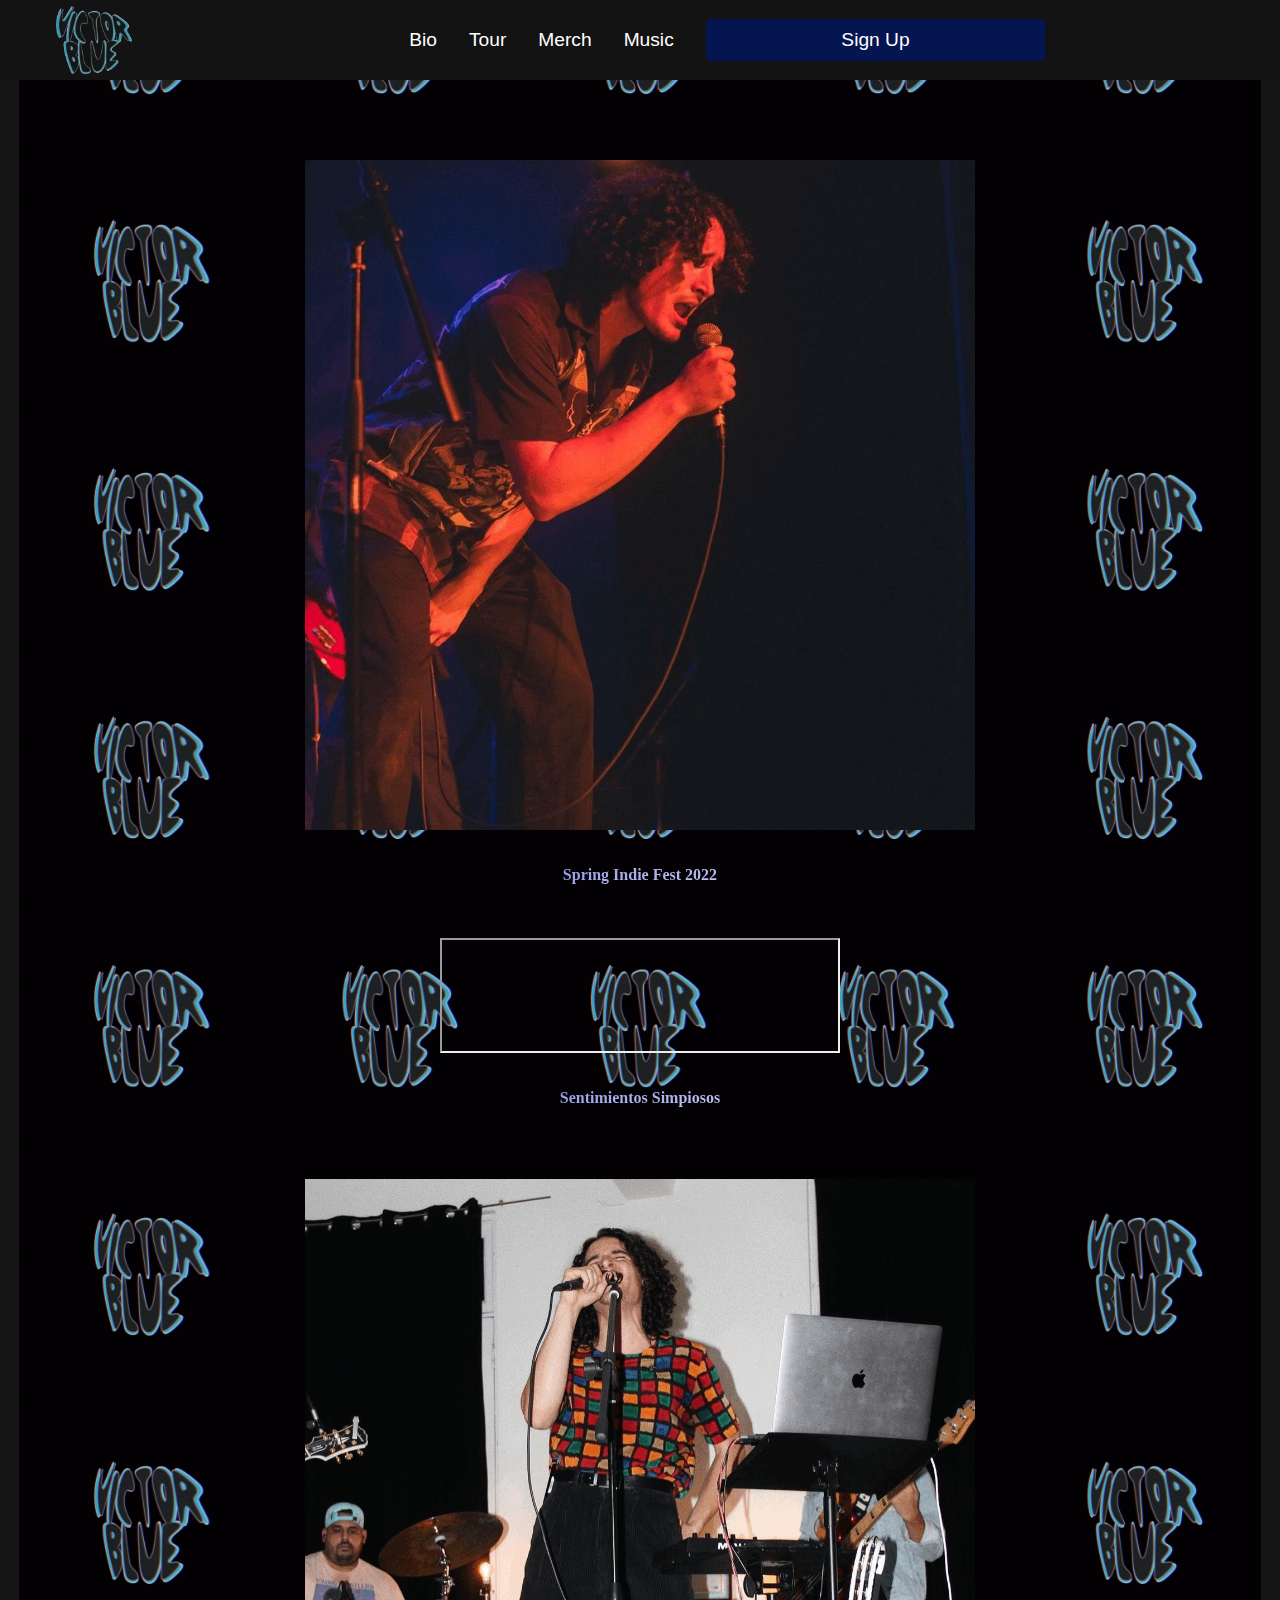
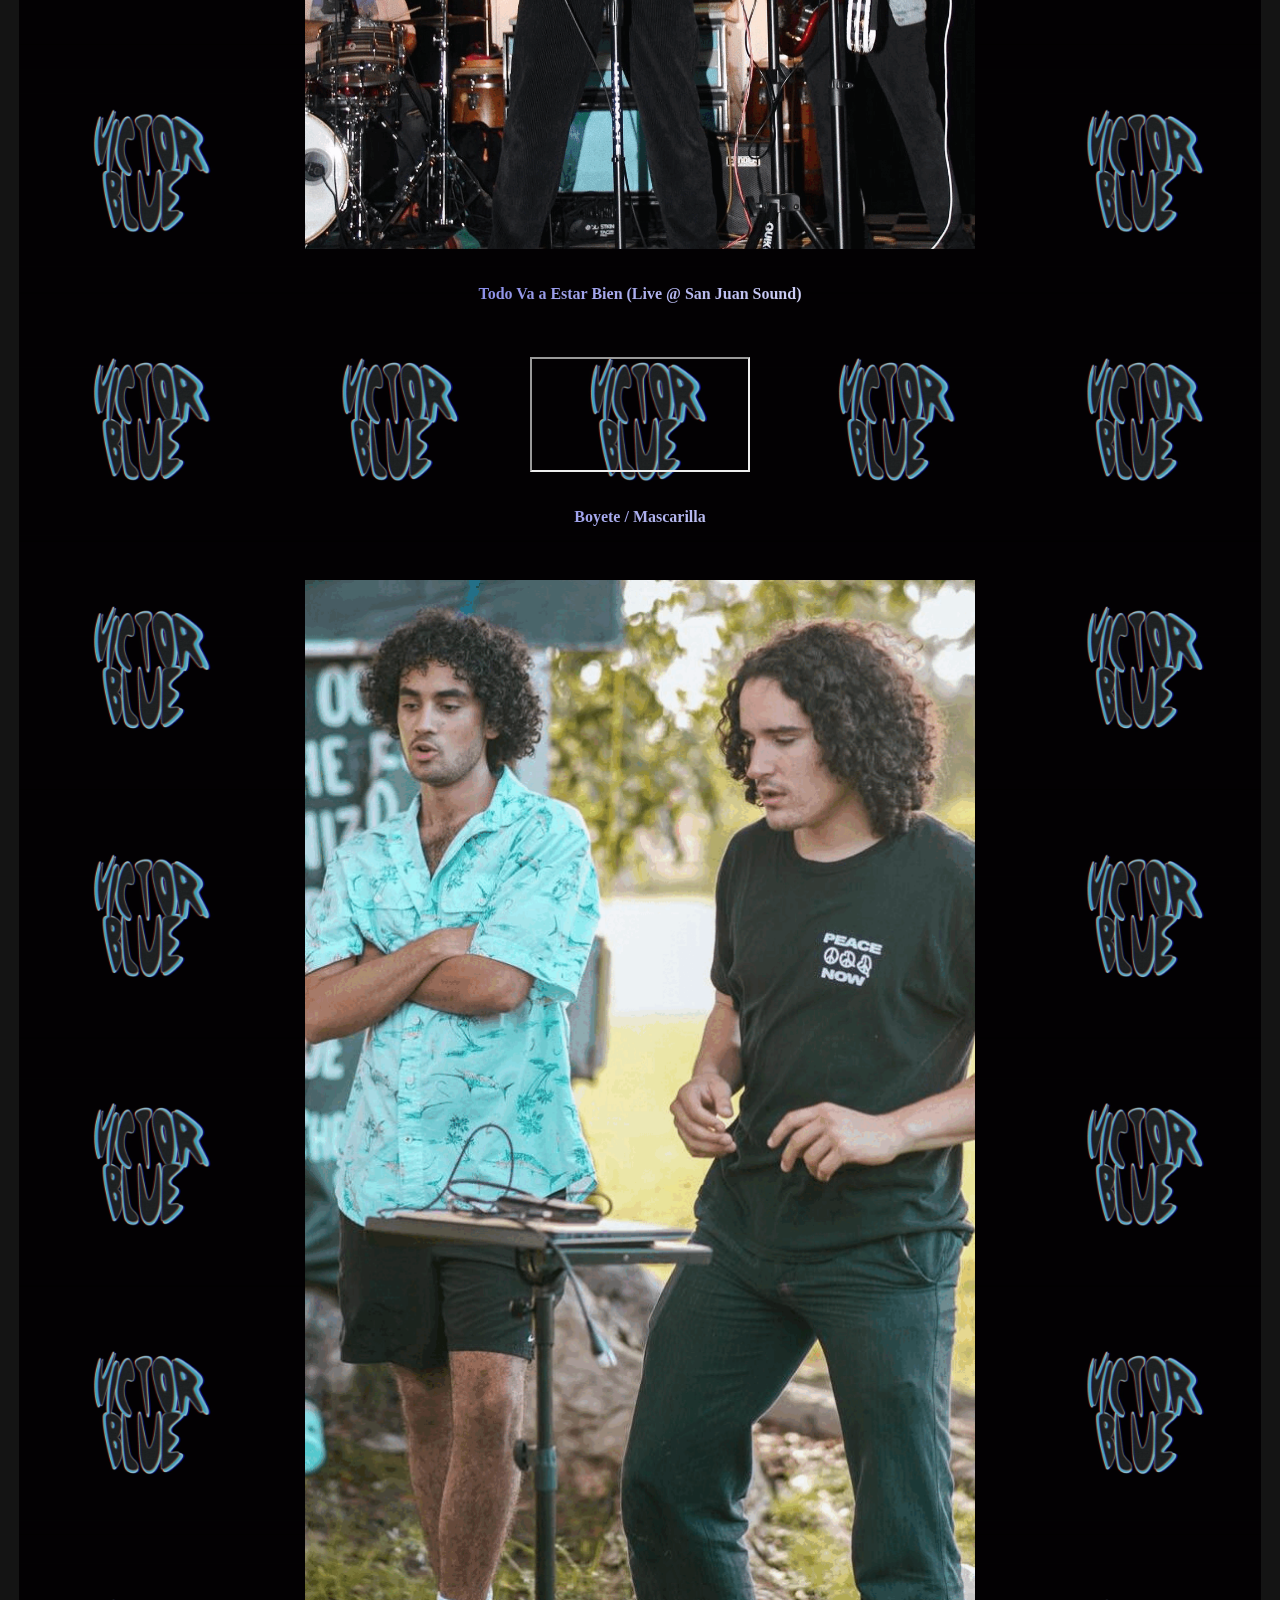
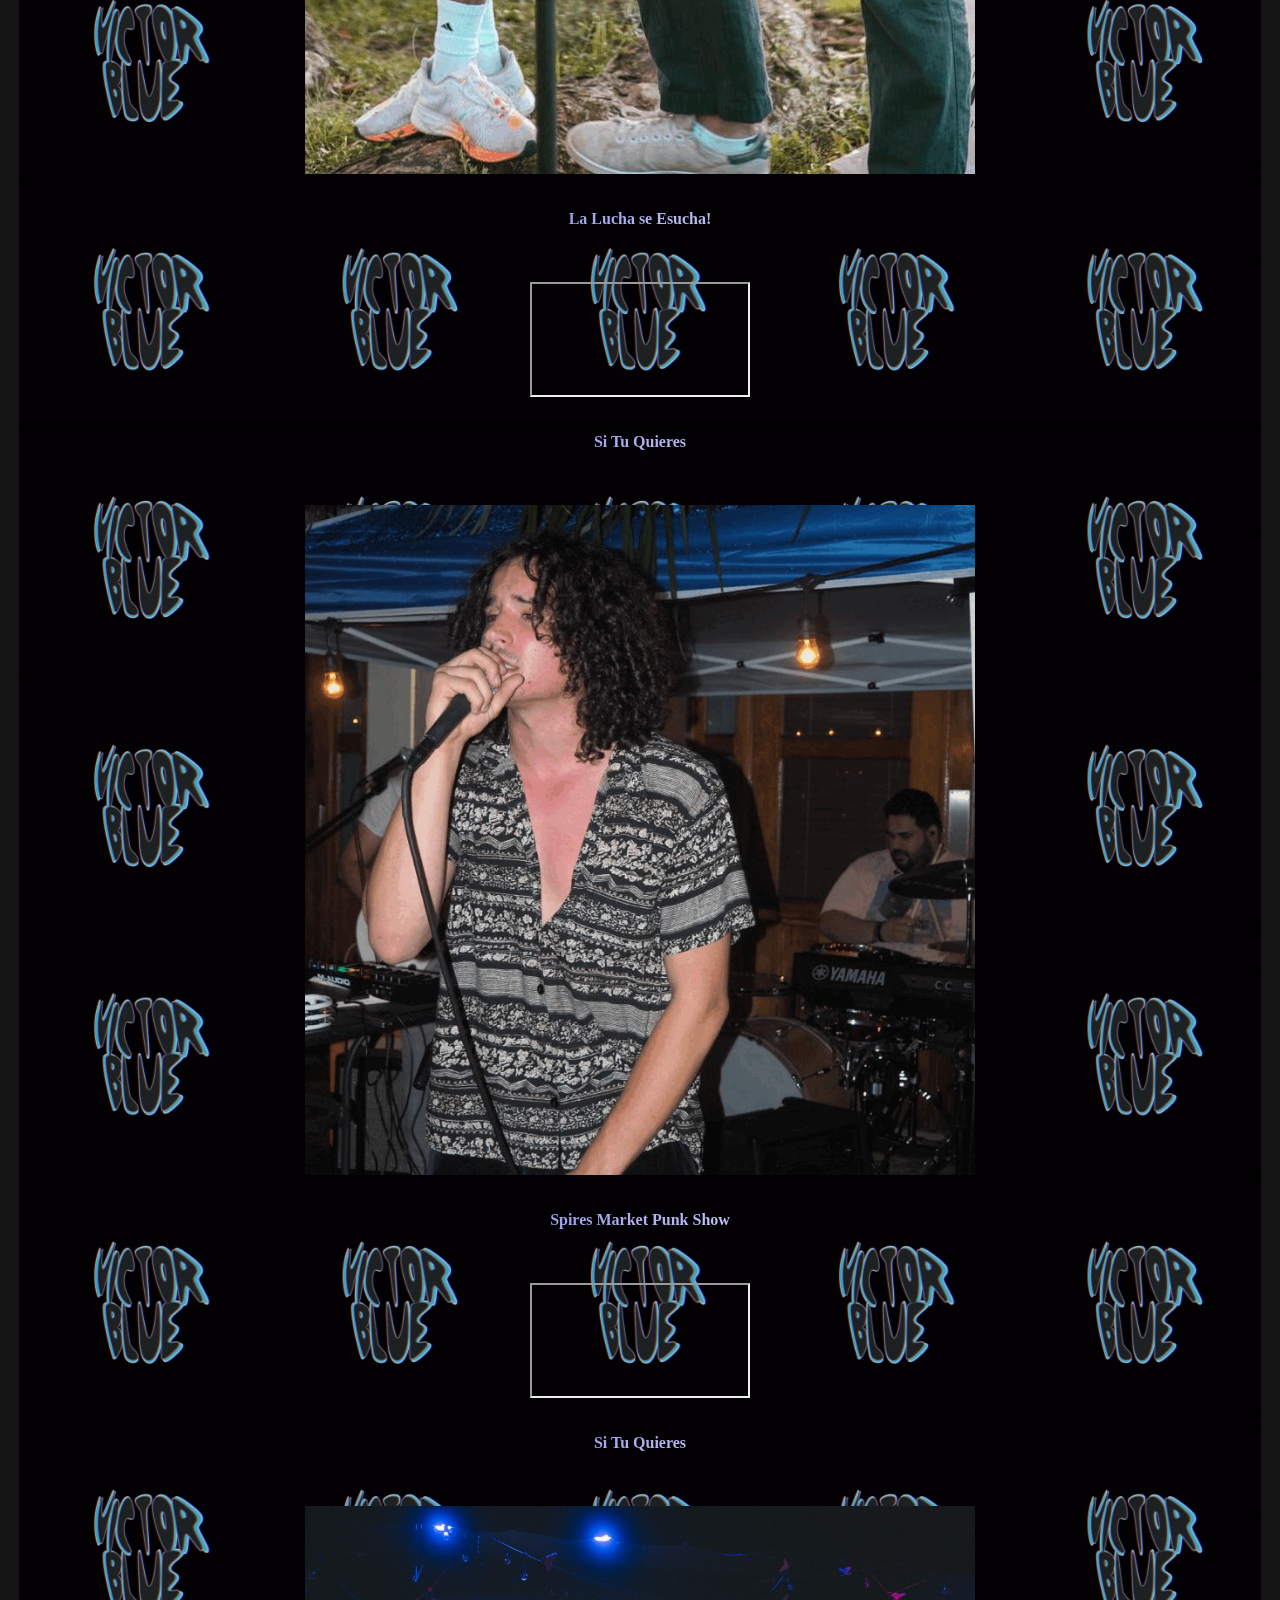
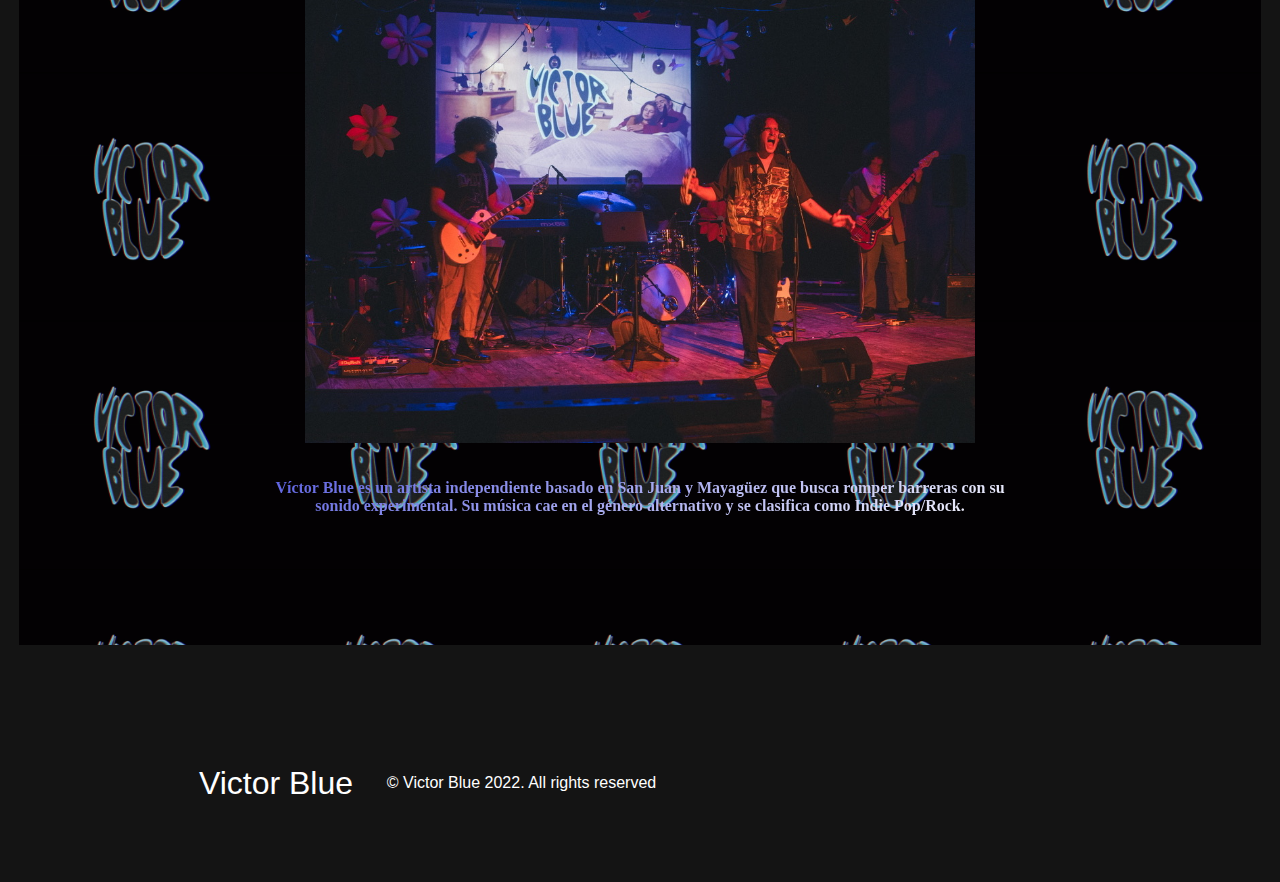
<file: index.html>
<!DOCTYPE html>
<html lang="en">
  <head>    
    <meta charset="UTF-8" />
    <meta name="viewport" content="width=device-width, initial-scale=1.0" />
    <title>Victor Blue</title>
    <link rel="stylesheet" href="styles.css" />
    <link
      rel="stylesheet"
      href="https://use.fontawesome.com/releases/v5.14.0/css/all.css"
      integrity="sha384-HzLeBuhoNPvSl5KYnjx0BT+WB0QEEqLprO+NBkkk5gbc67FTaL7XIGa2w1L0Xbgc"
      crossorigin="anonymous"
    />
    <link
      href="https://fonts.googleapis.com/css2?family=Kumbh+Sans:wght@400;700&display=swap"
      rel="stylesheet"
    />
    <link href="https://fonts.cdnfonts.com/css/la-mamucha" rel="stylesheet">
    <link href="https://fonts.cdnfonts.com/css/d-delikan" rel="stylesheet">
    <link rel="icon" type="image/x-icon" href="/images/victor blue logo.png">
    <link href="https://fonts.cdnfonts.com/css/bristol" rel="stylesheet">
    <link href='https://fonts.googleapis.com/css?family=DM Sans' rel="stylesheet">
    <link href='https://fonts.googleapis.com/css?family=DM Mono' rel='stylesheet'>
    <link href="https://fonts.cdnfonts.com/css/la-mamucha" rel="stylesheet">
    <link rel="preload" as="font" href="https://fonts.cdnfonts.com/css/d-delikan" rel="stylesheet">
    <script async src="https://pagead2.googlesyndication.com/pagead/js/adsbygoogle.js?client=ca-pub-6752768469404309"
    crossorigin="anonymous"></script>
    
    
                
                
                
  </head>
  <body>
    <nav class="navbar">
      <div class="navbar__container">
        <img href = "/" id="navbar__logo" src="images/victor blue logo.png" /> 
        <a href="/" id="footer__logo"></a>
        <br>

        <div class="navbar__toggle" id="mobile-menu">
          
          <span class="bar"></span> <span class="bar"></span>
          <span class="bar"></span>
        </div>
        <ul class="navbar__menu">
          
          <li class="navbar__item">
            <a href="/" class="navbar__links">Bio</a>
          </li>
          <li class="navbar__item">
            <a href="/tour.html" class="navbar__links">Tour</a>
          </li>
          <li class="navbar__item">
            <a href="/merch.html" class="navbar__links">Merch</a>
          </li>
          <li class="navbar__item">
            <a href="/player.html" class="navbar__links">Music</a>
          </li>
          <li class="navbar__btn">
            <a href="/signup.html" class="button">Sign Up</a>
          </li>
            <div class="social__icons">
              <a
                class="social__icon--link"
                href="https://open.spotify.com/artist/07zsoNKx5Sr725RpkPxuOn?si=XzKCmrENR46TDIdpQR7X-w"
                target="_blank"
                aria-label="Spotify"
              >
                <i class="fab fa-spotify"></i>
              </a>
              <a
              class="social__icon--link"
              href="https://twitter.com/victor__blue"
              target="_blank"
              aria-label="Twitter"
            >
              <i class="fab fa-itunes-note"></i>
            </a>
              
              <a
                class="social__icon--link"
                href="https://www.instagram.com/victorbluemusic/"
                target="_blank"
                aria-label="Instagram"
              >
                <i class="fab fa-instagram"></i>
              </a>
              <a
                class="social__icon--link"
                href="https://www.youtube.com/channel/UCWKJiuC3KaworW6A3TYJx4A/featured"
                target="_blank"
                aria-label="Youtube"
              >
                <i class="fab fa-youtube"></i>
              </a>
              <a
                class="social__icon--link"
                href="https://www.facebook.com/victorbluemusic"
                target="_blank"
                aria-label="Facebook"
              >
                <i class="fab fa-facebook"></i>
              </a>
            </div>
        </ul>
      </div>
    </nav>
    
  

    <!-- Hero Section -->
    <div class="main">
      <div class="main__container">
        <div class="main__content"> 
        
          <img id="main__img" src="images/sifvictorblue.gif" />
          <h2>Spring Indie Fest 2022</h2>
          <br>
          <br>
          <br>
          <iframe width="400" height="115"
          src="https://www.youtube.com/embed/DpUzymVGMxE?autoplay=1&mute=1"> 
          </iframe>         
          <h2>Sentimientos Simpiosos</h2>
          <br>
          <br>
          <br>
          <br>
          <img id="main__img" src="images/sjsvictorblue.gif" />
          <h2>Todo Va a Estar Bien (Live @ San Juan Sound)</h2>
          <br>
          <br>
          <br>
          <iframe width="220" height="115"
          src="https://www.youtube.com/embed/RS-WogB0I_8?autoplay=1&mute=1"> 
          </iframe>
          <h2>Boyete / Mascarilla</h2>
          <br>
          <br>
          <br>
          <img id="main__img" src="images/portonesvictorblue.gif" />
          <h2>La Lucha se Esucha!</h2>
          <br>
          <br>
          <br>
          <iframe width="220" height="115"
          src="https://www.youtube.com/embed/FH1dN-skh1E?autoplay=1&mute=1"> 
          </iframe>
          <h2>Si Tu Quieres</h2>
          <br>
          <br>
          <br>
          <img id="main__img" src="images/rinconvictorblue.gif" />
          <h2>Spires Market Punk Show</h2>
          <br>
          <br>
          <br>
          <iframe width="220" height="115"
          src="https://www.youtube.com/embed/16VpvB5at-w?autoplay=1&mute=1"> 
          </iframe>
          <h2>Si Tu Quieres</h2>
          <br>
          <br>
          <br>
          <img id="main__img" src="images/chapel.jpeg" />

          <h2>Víctor Blue es un artista
            independiente basado
            en San Juan y Mayagüez
            que busca romper
            barreras con su sonido
            experimental. Su
            música cae en el género
            alternativo y se clasifica
            como Indie Pop/Rock.
          <br>
          <br>
            </h2>
        </div>
        <div class="main__img--container">
          
         
          
        </div>
          
      </div>
      
      
    </div>

    <!-- Services Section -->
    <!-- <div class="services">
      <h1>Featured</h1>
      <div class="services__container">
        
        <div class="services__card">
          <h2>Todo Va a Estar Bien</h2>
          <p>Victor Blue's First Album</p>
          <button>Stream</button>
        </div>
        <div class="services__card">
          <h2>Live @ San Juan Sound</h2>
          <p>Victor Blue brings his debut LP to the stage</p>
          <button>Stream</button>
        </div>
      </div>
    </div> -->

    <!-- Footer Section -->
    <div class="footer__container">
      <!-- <div class="footer__links">
        <div class="footer__link--wrapper">
          
          <div class="footer__link--items">
            <h2>Todo Va a Estar Bien</h2>
                       
          </div>
        </div>
        
      </div> -->
      <section class="social__media">
        <div class="social__media--wrap">
          <div class="footer__logo">
            <a href="/" id="footer__logo">&nbspVictor Blue</a>
          </div>
          <p class="website__rights">© Victor Blue 2022. All rights reserved</p>
          <div class="social__icons">
            <a
              class="social__icon--link"
              href="https://open.spotify.com/artist/07zsoNKx5Sr725RpkPxuOn?si=XzKCmrENR46TDIdpQR7X-w"
              target="_blank"
              aria-label="Spotify"
            >
              <i class="fab fa-spotify"></i>
            </a>
            <a
            class="social__icon--link"
            href="https://twitter.com/victor__blue"
            target="_blank"
            aria-label="Twitter"
          >
            <i class="fab fa-itunes-note"></i>
          </a>
            
            <a
              class="social__icon--link"
              href="https://www.instagram.com/victorbluemusic/"
              target="_blank"
              aria-label="Instagram"
            >
              <i class="fab fa-instagram"></i>
            </a>
            <a
              class="social__icon--link"
              href="https://www.youtube.com/channel/UCWKJiuC3KaworW6A3TYJx4A/featured"
              target="_blank"
              aria-label="Youtube"
            >
              <i class="fab fa-youtube"></i>
            </a>
            <a
              class="social__icon--link"
              href="https://www.facebook.com/victorbluemusic"
              target="_blank"
              aria-label="Facebook"
            >
              <i class="fab fa-facebook"></i>
            </a>
          </div>
        </div>
      </section>
    </div>
    <script src="app.js"></script>
  </body>
</html>
</file>
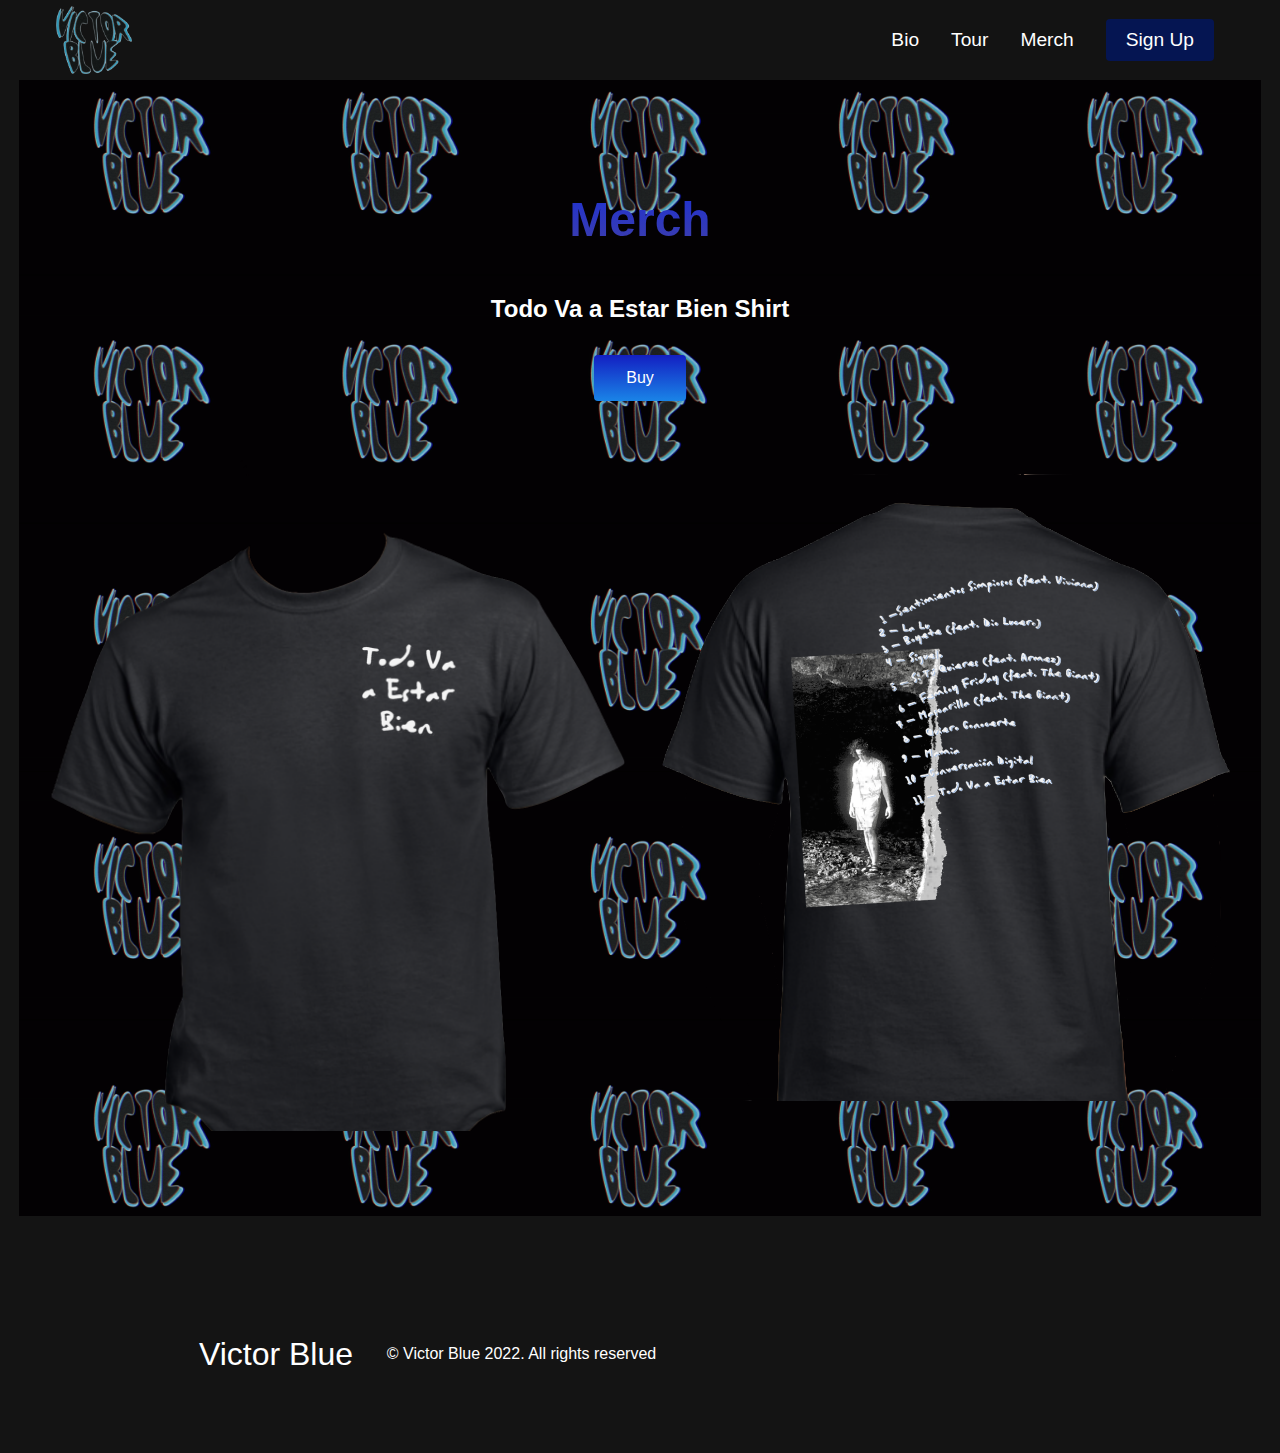
<file: merch.html>
<!DOCTYPE html>
<html lang="en">
  <head>
    <meta charset="UTF-8" />
    <meta name="viewport" content="width=device-width, initial-scale=1.0" />
    <title>Merch</title>
    <link rel="stylesheet" href="styles.css" />
    <link
      rel="stylesheet"
      href="https://use.fontawesome.com/releases/v5.14.0/css/all.css"
      integrity="sha384-HzLeBuhoNPvSl5KYnjx0BT+WB0QEEqLprO+NBkkk5gbc67FTaL7XIGa2w1L0Xbgc"
      crossorigin="anonymous"
    />
    <link
      href="https://fonts.googleapis.com/css2?family=Kumbh+Sans:wght@400;700&display=swap"
      rel="stylesheet"
    />
    <link rel="icon" type="image/x-icon" href="/images/victor blue logo.png">
    <link href="https://fonts.cdnfonts.com/css/bristol" rel="stylesheet">
    <link href="https://fonts.cdnfonts.com/css/la-mamucha" rel="stylesheet">
    <link href="https://fonts.cdnfonts.com/css/d-delikan" rel="stylesheet">
    <script async src="https://pagead2.googlesyndication.com/pagead/js/adsbygoogle.js?client=ca-pub-6752768469404309"
    crossorigin="anonymous"></script>
    
  </head>
  <body>
    
    <nav class="navbar">
      <div class="navbar__container">
        <img id="navbar__logo" src="images/victor blue logo.png" />
        <div class="navbar__toggle" id="mobile-menu">
          <span class="bar"></span> <span class="bar"></span>
          <span class="bar"></span>
        </div>
        <ul class="navbar__menu">
          <li class="navbar__item">
            <a href="/" class="navbar__links">Bio</a>
          </li>
          <li class="navbar__item">
            <a href="/tour.html" class="navbar__links">Tour</a>
          </li>
          <li class="navbar__item">
            <a href="/merch.html" class="navbar__links">Merch</a>
          </li>
          <li class="navbar__btn">
            <a href="/signup.html" class="button">Sign Up</a>
          </li>
        </ul>
      </div>
    </nav>
    <div class="main">
      <div class="main__container">
        <div class="main__content">
          <h1>Merch</h1>
          <p>Todo Va a Estar Bien Shirt</p>
          <button class="main__btn"><a href="#">Buy</a></button>
        </div>
        <div class="main__img-container">
          <img id="main__img2" src="images/shirt1.png" />
          <br>
          <br>
          <img id="main__img3" src="images/shirt2.png" />
          <br>
          <br>
          <br>
          <br>
          <br>
          <br>
          <br>
          <br>
          <br>
          <br>
          <br>
          <br>
          <br>
          <br>
          <br>
          <br>
          <br>
          <br>
          <br>
          <br>
          <br>
          <br>
          <br>
          <br>
          <br>
          <br>
        </div>
      </div>
    </div>

    <!-- Footer Section -->
    <div class="footer__container">
      <!-- <div class="footer__links">
        <div class="footer__link--wrapper">
          <div class="footer__link--items">
            <h2>Todo Va a Estar Bien</h2>            
          </div>
        </div>
      </div> -->
      <section class="social__media">
        <div class="social__media--wrap">
          <div class="footer__logo">
            <a href="/" id="footer__logo">&nbspVictor Blue</a>
          </div>
          <p class="website__rights">© Victor Blue 2022. All rights reserved</p>
          <div class="social__icons">
            <a
              class="social__icon--link"
              href="https://open.spotify.com/artist/07zsoNKx5Sr725RpkPxuOn?si=XzKCmrENR46TDIdpQR7X-w"
              target="_blank"
              aria-label="Spotify"
            >
              <i class="fab fa-spotify"></i>
            </a>
            <a
            class="social__icon--link"
            href="https://twitter.com/victor__blue"
            target="_blank"
            aria-label="Twitter"
          >
            <i class="fab fa-itunes-note"></i>
          </a>
            
            <a
              class="social__icon--link"
              href="https://www.instagram.com/victorbluemusic/"
              target="_blank"
              aria-label="Instagram"
            >
              <i class="fab fa-instagram"></i>
            </a>
            <a
              class="social__icon--link"
              href="https://www.youtube.com/channel/UCWKJiuC3KaworW6A3TYJx4A/featured"
              target="_blank"
              aria-label="Youtube"
            >
              <i class="fab fa-youtube"></i>
            </a>
            <a
              class="social__icon--link"
              href="https://www.facebook.com/victorbluemusic"
              target="_blank"
              aria-label="Facebook"
            >
              <i class="fab fa-facebook"></i>
            </a>
          </div>
        </div>
      </section>
    </div>

    <script src="app.js"></script>
  </body>
</html>
</file>
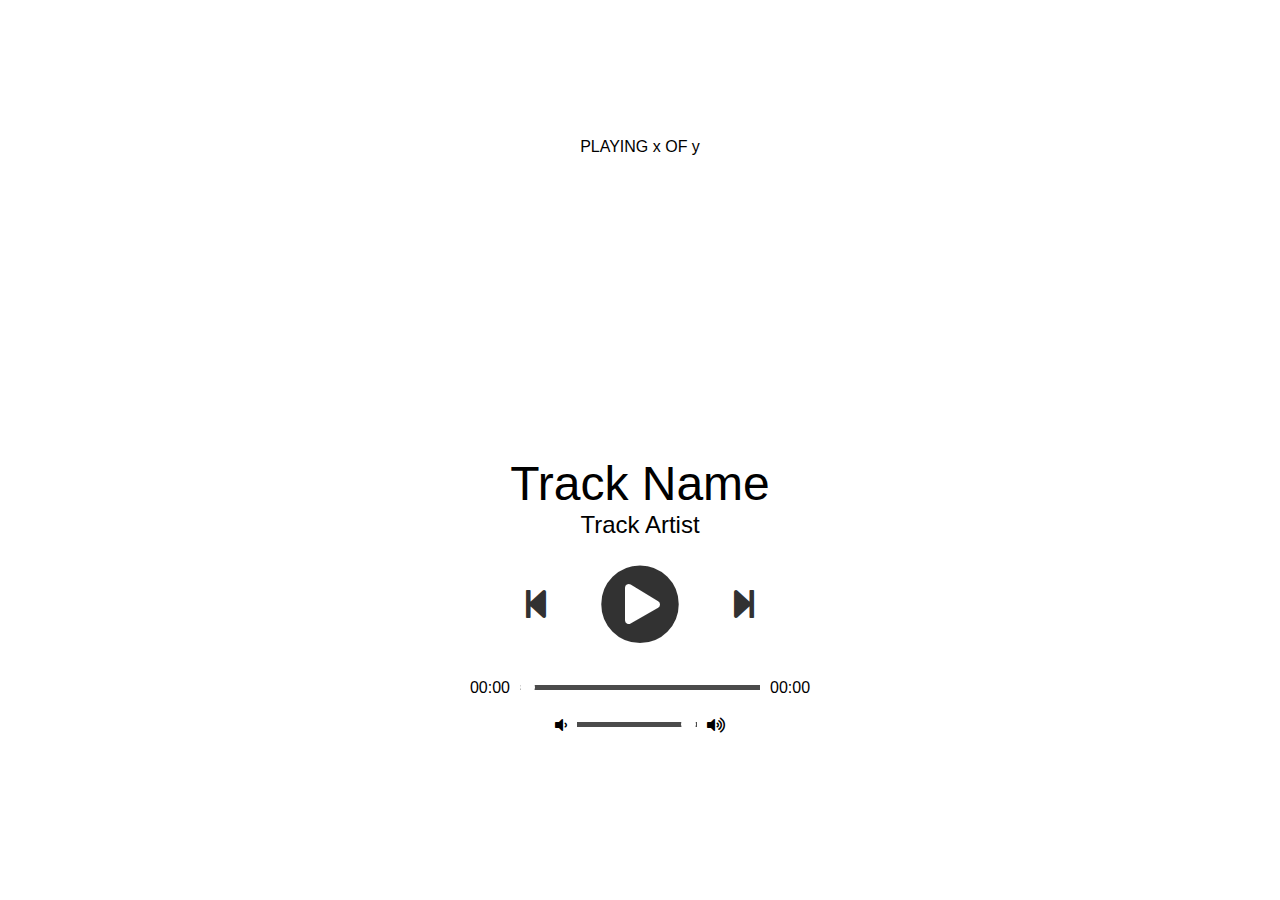
<file: player.html>
<!DOCTYPE html>
<html lang="en">
<head>
<title>Music Player</title>
<!-- Load FontAwesome icons -->
<link rel="stylesheet"
		href=
"https://cdnjs.cloudflare.com/ajax/libs/font-awesome/5.13.0/css/all.min.css">

<!-- Load the custom CSS style file -->
<link rel="stylesheet" type="text/css" href="styles.css">
<script async src="https://pagead2.googlesyndication.com/pagead/js/adsbygoogle.js?client=ca-pub-6752768469404309"
crossorigin="anonymous"></script>
</head>
<body>
<div class="player">

	<!-- Define the section for displaying details -->
	<div class="details">
	<div class="now-playing">PLAYING x OF y</div>
	<div class="track-art"></div>
	<div class="track-name">Track Name</div>
	<div class="track-artist">Track Artist</div>
	</div>

	<!-- Define the section for displaying track buttons -->
	<div class="buttons">
	<div class="prev-track" onclick="prevTrack()">
		<i class="fa fa-step-backward fa-2x"></i>
	</div>
	<div class="playpause-track" onclick="playpauseTrack()">
		<i class="fa fa-play-circle fa-5x"></i>
	</div>
	<div class="next-track" onclick="nextTrack()">
		<i class="fa fa-step-forward fa-2x"></i>
	</div>
	</div>

	<!-- Define the section for displaying the seek slider-->
	<div class="slider_container">
	<div class="current-time">00:00</div>
	<input type="range" min="1" max="100"
		value="0" class="seek_slider" onchange="seekTo()">
	<div class="total-duration">00:00</div>
	</div>

	<!-- Define the section for displaying the volume slider-->
	<div class="slider_container">
	<i class="fa fa-volume-down"></i>
	<input type="range" min="1" max="100"
		value="99" class="volume_slider" onchange="setVolume()">
	<i class="fa fa-volume-up"></i>
	</div>
</div>

<!-- Load the main script for the player -->
<script src="app.js"></script>
</body>
</html>
</file>
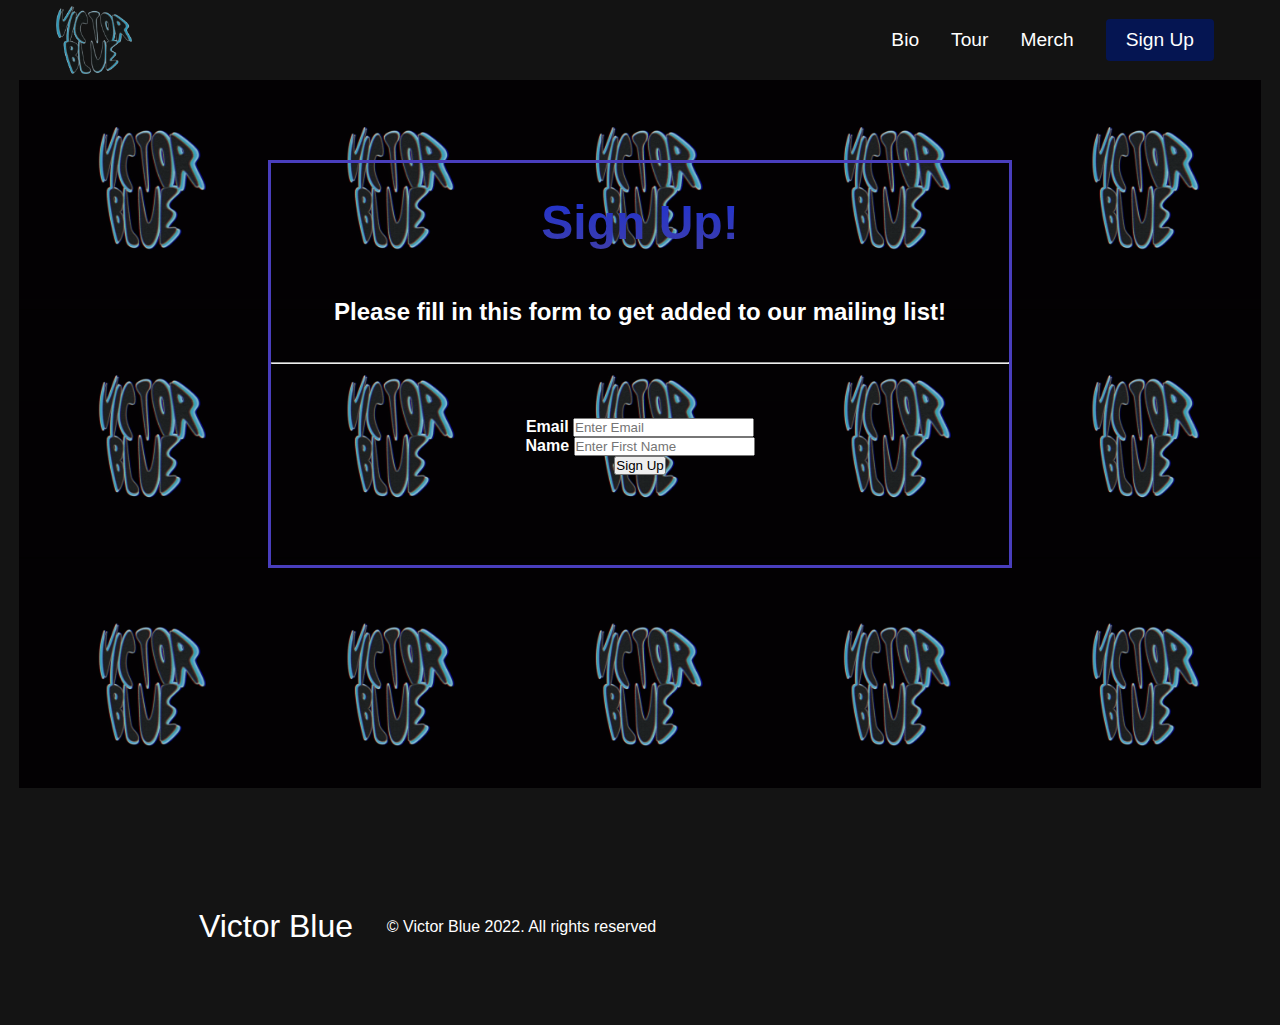
<file: signup.html>
<!DOCTYPE html>
<html lang="en">
  <head>
    <meta charset="UTF-8" />
    <meta name="viewport" content="width=device-width, initial-scale=1.0" />
    <title>Sign Up</title>
    <link rel="stylesheet" href="styles.css" />
    <link
      rel="stylesheet"
      href="https://use.fontawesome.com/releases/v5.14.0/css/all.css"
      integrity="sha384-HzLeBuhoNPvSl5KYnjx0BT+WB0QEEqLprO+NBkkk5gbc67FTaL7XIGa2w1L0Xbgc"
      crossorigin="anonymous"
    />
    <link
      href="https://fonts.googleapis.com/css2?family=Kumbh+Sans:wght@400;700&display=swap"
      rel="stylesheet"
    />
    <link rel="icon" type="image/x-icon" href="/images/victor blue logo.png">
    <link href="https://fonts.cdnfonts.com/css/bristol" rel="stylesheet">
    <link href="https://fonts.cdnfonts.com/css/la-mamucha" rel="stylesheet">
    <link href="https://fonts.cdnfonts.com/css/d-delikan" rel="stylesheet">
    <script async src="https://pagead2.googlesyndication.com/pagead/js/adsbygoogle.js?client=ca-pub-6752768469404309"
     crossorigin="anonymous"></script>
    
  </head>
  <body>
    <nav class="navbar">
      <div class="navbar__container">
        <img id="navbar__logo" src="images/victor blue logo.png" />
        <div class="navbar__toggle" id="mobile-menu">
          <span class="bar"></span> <span class="bar"></span>
          <span class="bar"></span>
        </div>
        <ul class="navbar__menu">
          <li class="navbar__item">
            <a href="/" class="navbar__links">Bio</a>
          </li>
          <li class="navbar__item">
            <a href="/tour.html" class="navbar__links">Tour</a>
          </li>
          <li class="navbar__item">
            <a href="/merch.html" class="navbar__links">Merch</a>
          </li>
          <li class="navbar__btn">
            <a href="/sign-up.html" class="button">Sign Up</a>
          </li>
        </ul>
      </div>
    </nav>
    <div class="main">
      <div class="main__container">
        <div class="main__content">
          <form name = "signup" method = "post" action="action_page.php" style="border:3px solid rgb(73, 62, 189)" data-netlify="true">
            <div class="container">
              <h1>Sign Up!</h1>
              <p>Please fill in this form to get added to our mailing list!</p>
              <br>
                <br>
                
              <hr>
              <br>
                <br>
                <br>  
                
          
              <label for="email"><b>Email</b></label>
              <input type="text" placeholder="Enter Email" name="email" required>
              <br>
          
              <label for="fn"><b>Name</b></label>
              <input type="firstname" placeholder="Enter First Name" name="fn" required>
              <br>
              
              
          
              <div class="clearfix">
                
                <button type="submit" class="signupbtn">Sign Up</button>
                <br>
                <br>
                <br>
                <br>  
                <br>  
                
                <br> 
              </div>
              
            </div>
          </form>
          <br>
          <script async src="https://pagead2.googlesyndication.com/pagead/js/adsbygoogle.js?client=ca-pub-6752768469404309"
          crossorigin="anonymous"></script>
                <br>  
                <br><br>
                <br>  
                <br>
        </div>
      </div>
    </div>
    <!-- Footer Section -->
    <div class="footer__container">
      <!-- <div class="footer__links">
        <div class="footer__link--wrapper">
          
          <div class="footer__link--items">
            <h2>Todo Va a Estar Bien</h2>
                       
          </div>
        </div>
        
      </div> -->
      <section class="social__media">
        <div class="social__media--wrap">
          <div class="footer__logo">
            <a href="/" id="footer__logo">&nbspVictor Blue</a>
          </div>
          <p class="website__rights">© Victor Blue 2022. All rights reserved</p>
          <div class="social__icons">
            <a
              class="social__icon--link"
              href="https://open.spotify.com/artist/07zsoNKx5Sr725RpkPxuOn?si=XzKCmrENR46TDIdpQR7X-w"
              target="_blank"
              aria-label="Spotify"
            >
              <i class="fab fa-spotify"></i>
            </a>
            <a
            class="social__icon--link"
            href="https://twitter.com/victor__blue"
            target="_blank"
            aria-label="Twitter"
          >
            <i class="fab fa-itunes-note"></i>
          </a>
            
            <a
              class="social__icon--link"
              href="https://www.instagram.com/victorbluemusic/"
              target="_blank"
              aria-label="Instagram"
            >
              <i class="fab fa-instagram"></i>
            </a>
            <a
              class="social__icon--link"
              href="https://www.youtube.com/channel/UCWKJiuC3KaworW6A3TYJx4A/featured"
              target="_blank"
              aria-label="Youtube"
            >
              <i class="fab fa-youtube"></i>
            </a>
            <a
              class="social__icon--link"
              href="https://www.facebook.com/victorbluemusic"
              target="_blank"
              aria-label="Facebook"
            >
              <i class="fab fa-facebook"></i>
            </a>
          </div>
        </div>
      </section>
    </div>

    <script src="app.js"></script>
  </body>
</html>
</file>
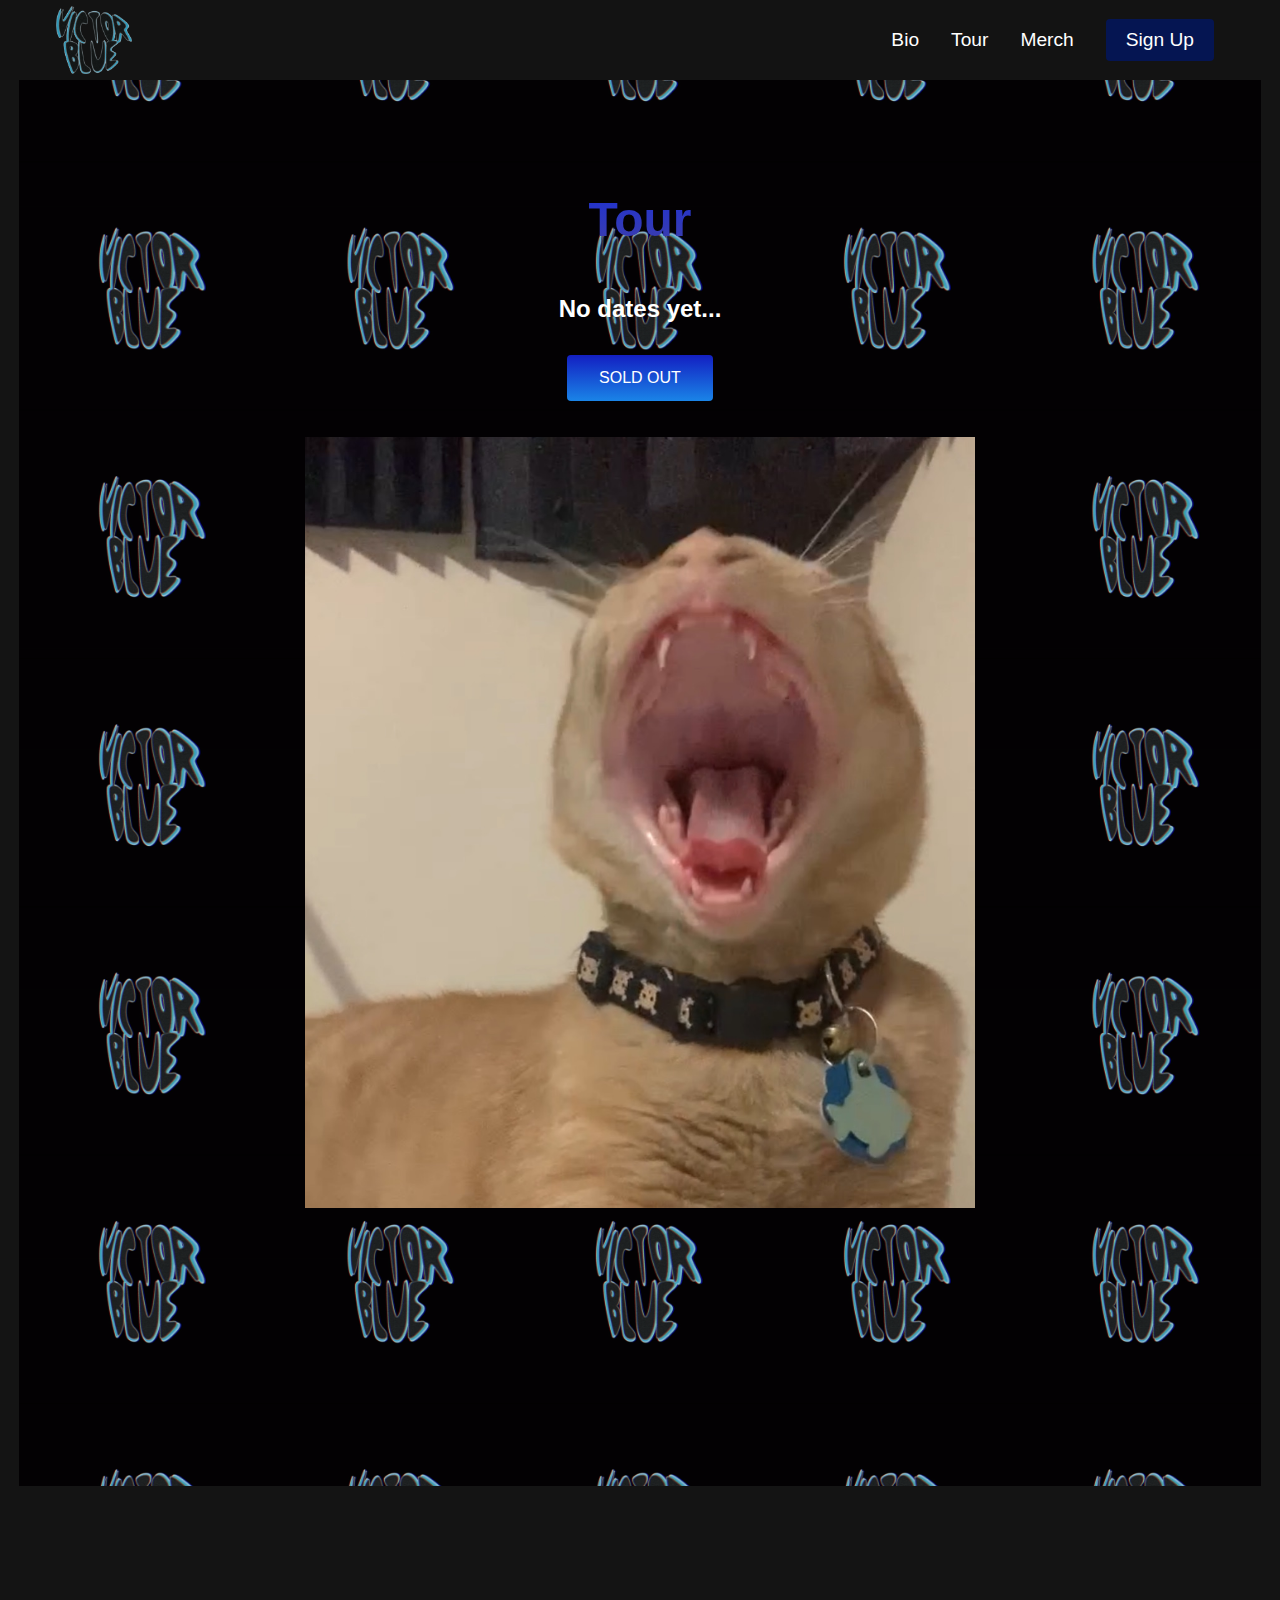
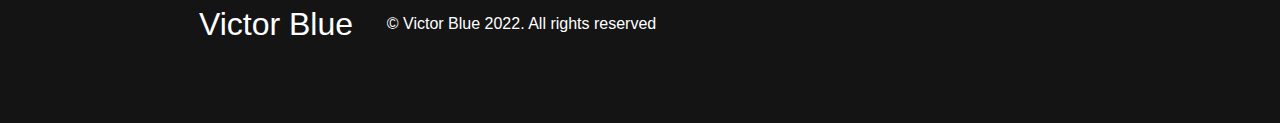
<file: tour.html>
<!DOCTYPE html>
<html lang="en">
  <head>
    <meta charset="UTF-8" />
    <meta name="viewport" content="width=device-width, initial-scale=1.0" />
    <title>Tour</title>
    <link rel="stylesheet" href="styles.css" />
    <link
      rel="stylesheet"
      href="https://use.fontawesome.com/releases/v5.14.0/css/all.css"
      integrity="sha384-HzLeBuhoNPvSl5KYnjx0BT+WB0QEEqLprO+NBkkk5gbc67FTaL7XIGa2w1L0Xbgc"
      crossorigin="anonymous"
    />
    <link
      href="https://fonts.googleapis.com/css2?family=Kumbh+Sans:wght@400;700&display=swap"
      rel="stylesheet"
    />
    <link href="https://fonts.cdnfonts.com/css/la-mamucha" rel="stylesheet">
    <link href="https://fonts.cdnfonts.com/css/d-delikan" rel="stylesheet">
    <link rel="icon" type="image/x-icon" href="/images/victor blue logo.png">
    <link href="https://fonts.cdnfonts.com/css/bristol" rel="stylesheet">
    <link href='https://fonts.googleapis.com/css?family=DM Sans' rel="stylesheet">
    <link href='https://fonts.googleapis.com/css?family=DM Mono' rel='stylesheet'>
    <link href="https://fonts.cdnfonts.com/css/la-mamucha" rel="stylesheet">
    <link rel="preload" as="font" href="https://fonts.cdnfonts.com/css/d-delikan" rel="stylesheet">
    <script async src="https://pagead2.googlesyndication.com/pagead/js/adsbygoogle.js?client=ca-pub-6752768469404309"
    crossorigin="anonymous"></script>
    
  </head>
  <body>
    <nav class="navbar">
      <div class="navbar__container">
        <img href = "/" id="navbar__logo" src="images/victor blue logo.png" /> 
        <a href="/" id="footer__logo"></a>

        <div class="navbar__toggle" id="mobile-menu">
          <span class="bar"></span> <span class="bar"></span>
          <span class="bar"></span>
        </div>
        <ul class="navbar__menu">
          <li class="navbar__item">
            <a href="/" class="navbar__links">Bio</a>
          </li>
          <li class="navbar__item">
            <a href="/tour.html" class="navbar__links">Tour</a>
          </li>
          <li class="navbar__item">
            <a href="/merch.html" class="navbar__links">Merch</a>
          </li>
          <li class="navbar__btn">
            <a href="/signup.html" class="button">Sign Up</a>
          </li>
        </ul>
      </div>
    </nav>
    <div class="main">
      <div class="main__container">
        <div class="main__content">
          <h1>Tour</h1>
          <p>No dates yet... 
            <em class="fa-solid fa-face-sad-cry"></em> 
          </p>
          <button class="main__btn"><a href="#">SOLD OUT</a></button>
          <br>
          <br>
          <br>
          <img id="main__img" src="images/tajin.jpeg" />
        </div>
          <br>
          <br>
          <br>
          <br>
          <br>
          <br>
          <br>
          <br>
          <br>
        </div>
      </div>
    </div>

    <!-- Footer Section -->
    <div class="footer__container">
      <!-- <div class="footer__links">
        <div class="footer__link--wrapper">
          
          <div class="footer__link--items">
            <h2>Todo Va a Estar Bien</h2>
                       
          </div>
        </div>
        
      </div> -->
      <section class="social__media">
        <div class="social__media--wrap">
          <div class="footer__logo">
            <a href="/" id="footer__logo">&nbspVictor Blue</a>
          </div>
          <p class="website__rights">© Victor Blue 2022. All rights reserved</p>
          <div class="social__icons">
            <a
              class="social__icon--link"
              href="https://open.spotify.com/artist/07zsoNKx5Sr725RpkPxuOn?si=XzKCmrENR46TDIdpQR7X-w"
              target="_blank"
              aria-label="Spotify"
            >
              <i class="fab fa-spotify"></i>
            </a>
            <a
            class="social__icon--link"
            href="https://twitter.com/victor__blue"
            target="_blank"
            aria-label="Twitter"
          >
            <i class="fab fa-itunes-note"></i>
          </a>
            
            <a
              class="social__icon--link"
              href="https://www.instagram.com/victorbluemusic/"
              target="_blank"
              aria-label="Instagram"
            >
              <i class="fab fa-instagram"></i>
            </a>
            <a
              class="social__icon--link"
              href="https://www.youtube.com/channel/UCWKJiuC3KaworW6A3TYJx4A/featured"
              target="_blank"
              aria-label="Youtube"
            >
              <i class="fab fa-youtube"></i>
            </a>
            <a
              class="social__icon--link"
              href="https://www.facebook.com/victorbluemusic"
              target="_blank"
              aria-label="Facebook"
            >
              <i class="fab fa-facebook"></i>
            </a>
          </div>
        </div>
      </section>
    </div>

    <script src="app.js"></script>
  </body>
</html>
</file>
<file: styles.css>
* {
    box-sizing: border-box;
    margin: 0;
    padding: 0;
    font-family: 'd Delikan', sans-serif;
    
  }
  
  .navbar {
    background: #131313;
    height: 80px;
    display: flex;
    justify-content: center;
    align-items: center;
    font-size: 1.2rem;
    position: sticky;
    top: 0;
    z-index: 999;
    font-family: 'd Delikan', sans-serif;
  }
  
  .navbar__container {
    display: flex;
    justify-content: space-between;
    height: 80px;
    z-index: 1;
    width: 100%;
    max-width: 1300px;
    margin-right: auto;
    margin-left: auto;
    padding-right: 50px;
    padding-left: 50px;
    font-family: 'd Delikan', sans-serif;
  }
  
  #navbar__logo {
    background-color: #ddd2d1;
    background-image: linear-gradient(to top, #ff0844 0%, #ffb199 100%);
    background-size: 100%;
    -webkit-background-clip: text;
    -moz-background-clip: text;
    -webkit-text-fill-color: transparent;
    -moz-text-fill-color: transparent;
    display: flex;
    align-items: center;
    cursor: pointer;
    text-decoration: none;
    font-size: 50rem;
  }
  
  .fa-gem {
    margin-right: 0.5rem;
  }
  
  .navbar__menu {
    display: flex;
    align-items: center;
    list-style: none;
    text-align: center;
  }
  
  .navbar__item {
    height: 80px;
  }
  
  .navbar__links {
    color: #fff;
    display: flex;
    align-items: center;
    justify-content: center;
    text-decoration: none;
    padding: 0 1rem;
    height: 100%;
  }
  
  .navbar__btn {
    display: flex;
    justify-content: center;
    align-items: center;
    padding: 0 1rem;
    width: 100%;
  }
  
  .button {
    display: flex;
    justify-content: center;
    align-items: center;
    text-decoration: none;
    padding: 10px 20px;
    height: 100%;
    width: 100%;
    border: none;
    outline: none;
    border-radius: 4px;
    background: #051552;
    color: #fff;
  }
  
  .button:hover {
    background: #4837ff;
    transition: all 0.3s ease;
  }
  
  .navbar__links:hover {
    color: #f77062;
    transition: all 0.3s ease;
  }

  .player {
    height: 95vh;
    display: flex;
    align-items: center;
    flex-direction: column;
    justify-content: center;
  }
   
  .details {
    display: flex;
    align-items: center;
    flex-direction: column;
    justify-content: center;
    margin-top: 25px;
  }
   
  .track-art {
    margin: 25px;
    height: 250px;
    width: 250px;
    background-image: URL(
       "https://source.unsplash.com/Qrspubmx6kE/640x360");
    background-size: cover;
    background-position: center;
    border-radius: 15%;
  }
   
  /* Changing the font sizes to suitable ones */
  .now-playing {
    font-size: 1rem;
  }
   
  .track-name {
    font-size: 3rem;
  }
   
  .track-artist {
    font-size: 1.5rem;
  }
   
  /* Using flex with the row direction to
     align items in a horizontal direction */
  .buttons {
    display: flex;
    flex-direction: row;
    align-items: center;
  }
   
  .playpause-track,
  .prev-track,
  .next-track {
    padding: 25px;
    opacity: 0.8;
   
    /* Smoothly transition the opacity */
    transition: opacity .2s;
  }
   
  /* Change the opacity when mouse is hovered */
  .playpause-track:hover,
  .prev-track:hover,
  .next-track:hover {
    opacity: 1.0;
  }
   
  /* Define the slider width so that it scales properly */
  .slider_container {
    width: 75%;
    max-width: 400px;
    display: flex;
    justify-content: center;
    align-items: center;
  }
   
  /* Modify the appearance of the slider */
  .seek_slider, .volume_slider {
    -webkit-appearance: none;
    -moz-appearance: none;
    appearance: none;
    height: 5px;
    background: black;
    opacity: 0.7;
    -webkit-transition: .2s;
    transition: opacity .2s;
  }
   
  /* Modify the appearance of the slider thumb */
  .seek_slider::-webkit-slider-thumb,
  .volume_slider::-webkit-slider-thumb {
    -webkit-appearance: none;
    -moz-appearance: none;
    appearance: none;
    width: 15px;
    height: 15px;
    background: white;
    cursor: pointer;
    border-radius: 50%;
  }
   
  /* Change the opacity when mouse is hovered */
  .seek_slider:hover,
  .volume_slider:hover {
    opacity: 1.0;
  }
   
  .seek_slider {
    width: 60%;
  }
   
  .volume_slider {
    width: 30%;
  }
   
  .current-time,
  .total-duration {
    padding: 10px;
  }
   
  i.fa-volume-down,
  i.fa-volume-up {
    padding: 10px;
  }
   
  /* Change the mouse cursor to a pointer
     when hovered over */
  i.fa-play-circle,
  i.fa-pause-circle,
  i.fa-step-forward,
  i.fa-step-backward {
    cursor: pointer;
  }
  
  @media screen and (max-width: 960px) {
    .navbar__container {
      display: flex;
      justify-content: space-between;
      height: 80px;
      z-index: 1;
      width: 100%;
      max-width: 1300px;
      padding: 0;
    }
    
   
    .navbar__menu {
      display: grid;
      grid-template-columns: auto;
      margin: 0;
      width: 100%;
      position: absolute;
      top: -1000px;
      opacity: 1;
      transition: all 0.5s ease;
      height: 50vh;
      z-index: -1;
    }
  
    .navbar__menu.active {
      background: #131313;
      top: 100%;
      opacity: 1;
      transition: all 0.5s ease;
      z-index: 99;
      height: 50vh;
      font-size: 1.6rem;
    }
  
    #navbar__logo {
      padding-left: 25px;
    }
  
    .navbar__toggle .bar {
      width: 25px;
      height: 3px;
      margin: 5px auto;
      transition: all 0.3s ease-in-out;
      background: #fff;
    }
  
    .navbar__item {
      width: 100%;
    }
  
    .navbar__links {
      text-align: center;
      padding: 2rem;
      width: 100%;
      display: table;
    }
  
    .navbar__btn {
      padding-bottom: 2rem;
    }
  
    .button {
      display: flex;
      justify-content: center;
      align-items: center;
      width: 80%;
      height: 80px;
      margin: 0;
    }
  
    #mobile-menu {
      position: absolute;
      top: 20%;
      right: 5%;
      transform: translate(5%, 20%);
    }
  
    .navbar__toggle .bar {
      display: block;
      cursor: pointer;
    }
  
    #mobile-menu.is-active .bar:nth-child(2) {
      opacity: 0;
    }
  
    #mobile-menu.is-active .bar:nth-child(1) {
      transform: translateY(8px) rotate(45deg);
    }
  
    #mobile-menu.is-active .bar:nth-child(3) {
      transform: translateY(-8px) rotate(-45deg);
    }
  }
  
  /* Main Content CSS */
  .main {
    background-color: #141414;
  }
  
  .tiledBackground {
    background-image: url(https://www.mozilla.org/media/img/logos/firefox/logo-quantum.9c5e96634f92.png);
    background-size: 150px;
    width: 300px;
    height: 300px;
    border: 2px solid;
    color: pink;
  }

  .main__container {
    display: grid;
    grid-template-columns: 1fr 1fr;
    align-items: center;
    justify-self: center;
    margin: 0 auto;
    height: auto;
    background-image: url("images/victorbluelogotwist.gif");
    background-position: center;
    background-size: 20%;
    background-color: #000000;
    z-index: 1;
    width: 60%;
    max-width: 3000px;
    padding-right: 100px;
    padding-left: 100px;
  }
  
  .main__content {
    color: #fff;
    width: auto;
    height: auto;
    align-items: center;
    text-align: center;
  }
  
  .main__content h1 {
    font-size: 4rem;
    background-color: #e2e3f3;
    background-image: linear-gradient(to top, #4e4494 0%, #0e2be8 100%);
    background-size: 100%;
    align-self: center;
    -webkit-background-clip: text;
    -moz-background-clip: text;
    -webkit-text-fill-color: transparent;
    -moz-text-fill-color: transparent;
    font-family: 'd Delikan', sans-serif;
    width: 70%;
    align-self: center;
                                                
  }
  
  .main__content h2 {
    font-size: 1.5rem;
    margin-top: 10px;
    background-color: #c29d9a;
    background-image: linear-gradient(-20deg, #ffffff 0%, #5c61df 100%);
    background-size: 100%;
    -webkit-background-clip: text;
    -moz-background-clip: text;
    -webkit-text-fill-color: transparent;
    -moz-text-fill-color: transparent;
    font-family: 'd Delikan', Tahoma;
    width: auto;
    align-self: center;
                                                
                                                
  }
  
  .main__content p {
    margin-top: 1rem;
    font-size: 2rem;
    font-weight: 700;
  }
  
  .main__btn {
    font-size: 1rem;
    background-image: linear-gradient(to top, #1a84e7 0%, #131fc2 100%);
    padding: 14px 32px;
    border: none;
    border-radius: 4px;
    color: #fff;
    margin-top: 2rem;
    cursor: pointer;
    position: relative;
    transition: all 0.35s;
    outline: none;
    font-family: 'd Delikan', sans-serif;
  }
  
  .main__btn a {
    position: relative;
    z-index: 2;
    color: #fff;
    text-decoration: none;
    font-family: 'd Delikan', sans-serif;
  }
  
  .main__btn:after {
    position: absolute;
    content: '';
    top: 0;
    left: 0;
    width: 0;
    height: 100%;
    background: #4837ff;
    transition: all 0.35s;
    border-radius: 4px;
    font-family: 'd Delikan', sans-serif;
  }
  
  .main__btn:hover {
    color: #fff;
    font-family: 'La Mamucha', sans-serif;
  }
  
  .main__btn:hover:after {
    width: 100%;
    font-family: 'La Mamucha', sans-serif;
  }
  
  .main__img--container {
    text-align: center;
    font-family: 'La Mamucha', sans-serif;
  }
  
  #main__img {
    height: auto;
    align-self: center;
    width: 90%;
    font-family: 'La Mamucha', sans-serif;
    
  }
  #main__img2 {
    align-self: normal;
    float: left;
    height: 50%;
    padding: 5px;
    width: 50%;
    font-family: 'La Mamucha', sans-serif;
  }
  #main__img3 {
    float: left;
    height: 50%;
    padding: 5px;
    width: 50%;
    font-family: 'La Mamucha', sans-serif;
  }
  #main__img4 {
    float: left;
    height: 70%;
    padding: 5px;
    width: 70%;
    font-family: 'La Mamucha', sans-serif;
  }
  
  /* Mobile Responsive */
  @media screen and (max-width: 1920px) {
    .main__container {
      display: grid;
      grid-template-columns: auto;
      align-items: center;
      justify-self: center;
      width: 97%;
      margin: 0 auto;
      height: auto;
      text-align: center;
      padding: 5rem 0;
      display: flex;
      flex-direction: column;
      justify-content: center;
      align-items: center;
    }
  
    .main__content {
      text-align: center;
      margin-bottom: 2rem;
      height: auto;
      width: 60%;
      align-items: center;
      
    }
  
    .main__content h1 {
      
      margin-top: auto;
      font-size: 3rem;
      align-items: center;
      text-align: center;
      width: 100%;
      padding: 2rem 0;
    display: flex;
    flex-direction: column;
    justify-content: center;
    align-items: center;
      
    }
  
    .main__content h2 {
      
      margin-top: 2rem;
      font-size: 1rem;
      width: center;
      align-items: center;
      text-align: center;
      
    }
  
    .main__content p {
      margin-top: 1rem;
      font-size: 1.5rem;
      text-align: center;
    }
    .social__icons {
      display: table;
     
      align-items: center;
      text-align: center;
      width: 400px;
      
    }
  }
  
  @media screen and (max-width: 480px) {
    
    .main__content h1 {
      font-size: 4rem;
      margin-top: 3rem;
      text-align: center;
      width: auto;
    }
  
    .main__content h2 {
      font-size: 1rem;
      margin-top: 3rem;
      text-align: center;
      width: aut

    }
    
  
    .main__content p {
      margin-top: 2rem;
      font-size: 1.5rem;
    }
  
    .main__btn {
      padding: 12px 36px;
      margin: 2.5rem 0;
    }
  }
  
  /* Services Section */
  .services {
    background: #131313;
    display: flex;
    flex-direction: column;
    justify-content: center;
    align-items: center;
    height: 100vh;
  }
  
  .services h1 {
    background-color: #ff8177;
    background-image: linear-gradient(
      to right,
      #ff8177 0%,
      #ff867a 0%,
      #ff8c7f 21%,
      #f99185 52%,
      #cf556c 78%,
      #b12a5b 100%
    );
    background-size: 100%;
    -webkit-background-clip: text;
    -moz-background-clip: text;
    -webkit-text-fill-color: transparent;
    -moz-text-fill-color: transparent;
    margin-bottom: 5rem;
    font-size: 2.5rem;
  }
  
  .services__container {
    display: grid;
    grid-template-columns: 1fr 1fr;
    align-items: center;
    justify-self: center;
    margin: 0 auto;
    height: 100vh;
    background-image: url("images/victorbluelogotwist.gif");
    background-position: center;
    background-size: 20%;
    background-color: #000000;
    z-index: 1;
    width: 100%;
    max-width: 3000px;
    padding-right: 100px;
    padding-left: 100px;
  }
  
  .services__card {
    margin: 1rem;
    height: 525px;
    width: 400px;
    border-radius: 4px;
    background-image: linear-gradient(
        to bottom,
        rgba(0, 0, 0, 0) 0%,
        rgba(17, 17, 17, 0.6) 100%
      ),
      url('/images/TVAEB\ COVER\ copy.jpg');
    background-size: cover;
    position: relative;
    color: #fff;
  }
  
  .services__card:before {
    opacity: 0.2;
  }
  
  .services__card:nth-child(2) {
    background-image: linear-gradient(
        to bottom,
        rgba(0, 0, 0, 0) 0%,
        rgba(17, 17, 17, 0.9) 100%
      ),
      url('/images/live1.png');
  }
  
  .services__card h2 {
    position: absolute;
    top: 350px;
    left: 30px;
  }
  
  .services__card p {
    position: absolute;
    top: 400px;
    left: 30px;
  }
  
  .services__card button {
    color: #fff;
    padding: 10px 20px;
    border: none;
    outline: none;
    border-radius: 4px;
    background: #f77062;
    position: absolute;
    top: 440px;
    left: 30px;
    font-size: 1rem;
  }
  
  .services__card button:hover {
    cursor: pointer;
  }
  
  .services__card:hover {
    transform: scale(1.075);
    transition: 0.2s ease-in;
    cursor: pointer;
  }
  
  @media screen and (max-width: 960px) {
    .services {
      height: 1600px;
    }
  
    .services h1 {
      font-size: 2rem;
      margin-top: 12rem;
    }
   
  }
  
  @media screen and (max-width: 480px) {
    .services {
      height: 1400px;
    }
  
    .services h1 {
      font-size: 1.2rem;
    }
  
    .services__card {
      width: 300px;
    }
  }
  
  /* Footer CSS */
  .footer__container {
    background-color: #141414;
    padding: 5rem 0;
    display: flex;
    flex-direction: column;
    justify-content: center;
    align-items: center;
  }
  
  #footer__logo {
    color: #fff;
    display: flex;
    align-items: center;
    cursor: pointer;
    text-decoration: none;
    font-size: 2rem;
    
  }
  
  .footer__links {
    width: 100%;
    max-width: 1000px;
    display: flex;
    justify-content: center;
  }
  
  .footer__link--wrapper {
    display: flex;
  }
  
  .footer__link--items {
    display: flex;
    flex-direction: column;
    align-items: flex-start;
    margin: 16px;
    text-align: center;
    width: 350px;
    box-sizing: border-box;
    font-family: 'DM Serif' sans-serif;
  }
  
  .footer__link--items h2 {
    margin-bottom: 5px;
    display: flex;
    flex-direction: column;
    align-items: flex-start;
    margin: 5px;
    text-align: center;
    width: 350px;
    box-sizing: border-box;
    font-family: 'DM Serif' sans-serif;
  }
  
  .footer__link--items > h2 {
    color: #fff;
    margin-bottom: 18px;
    display: flex;
    flex-direction: column;
    align-items: normal;
    margin: 16px;
    text-align: center;
    width: 350px;
    box-sizing: border-box;
    font-family: 'DM Serif' sans-serif;
  }
  
  .footer__link--items a {
    color: #fff;
    text-decoration: none;
    margin-bottom: 0.5rem;
  }
  
  .footer__link--items a:hover {
    color: #e9e9e9;
    transition: 0.3s ease-out;
  }
  
  /* Social Icons */
  .social__icon--link {
    color: #fff;
    font-size: 24px;
  }
  
  .social__media {
    max-width: 1000px;
    width: 100%;
  }
  
  .social__media--wrap {
    display: flex;
    justify-content: space-between;
    align-items: center;
    width: 90%;
    max-width: 1000px;
    margin: 40px auto 0 auto;
  }
  
 
  
  .social__logo {
    color: #fff;
    justify-self: start;
    margin-left: 20px;
    cursor: pointer;
    text-decoration: none;
    font-size: 2rem;
    display: flex;
    align-items: center;
    margin-bottom: 16px;
  }
  
  .website__rights {
    color: #fff;
  }
  
  @media screen and (max-width: 820px) {
    .footer__links {
      padding-top: 1rem;
      height: auto;
    }
   
  
    #footer__logo {
      margin-bottom: 2rem;
    }
  
    .website__rights {
      margin-bottom: 2rem;
    }
  
    .footer__link--wrapper {
      flex-direction: column;
    }
  
    .social__media--wrap {
      flex-direction: column;
    }
   
  }
  
  @media screen and (max-width: 480px) {
    .footer__link--items {
      margin: 0;
      padding: 10px;
      width: 100%;
    }
    
  }
</file>
